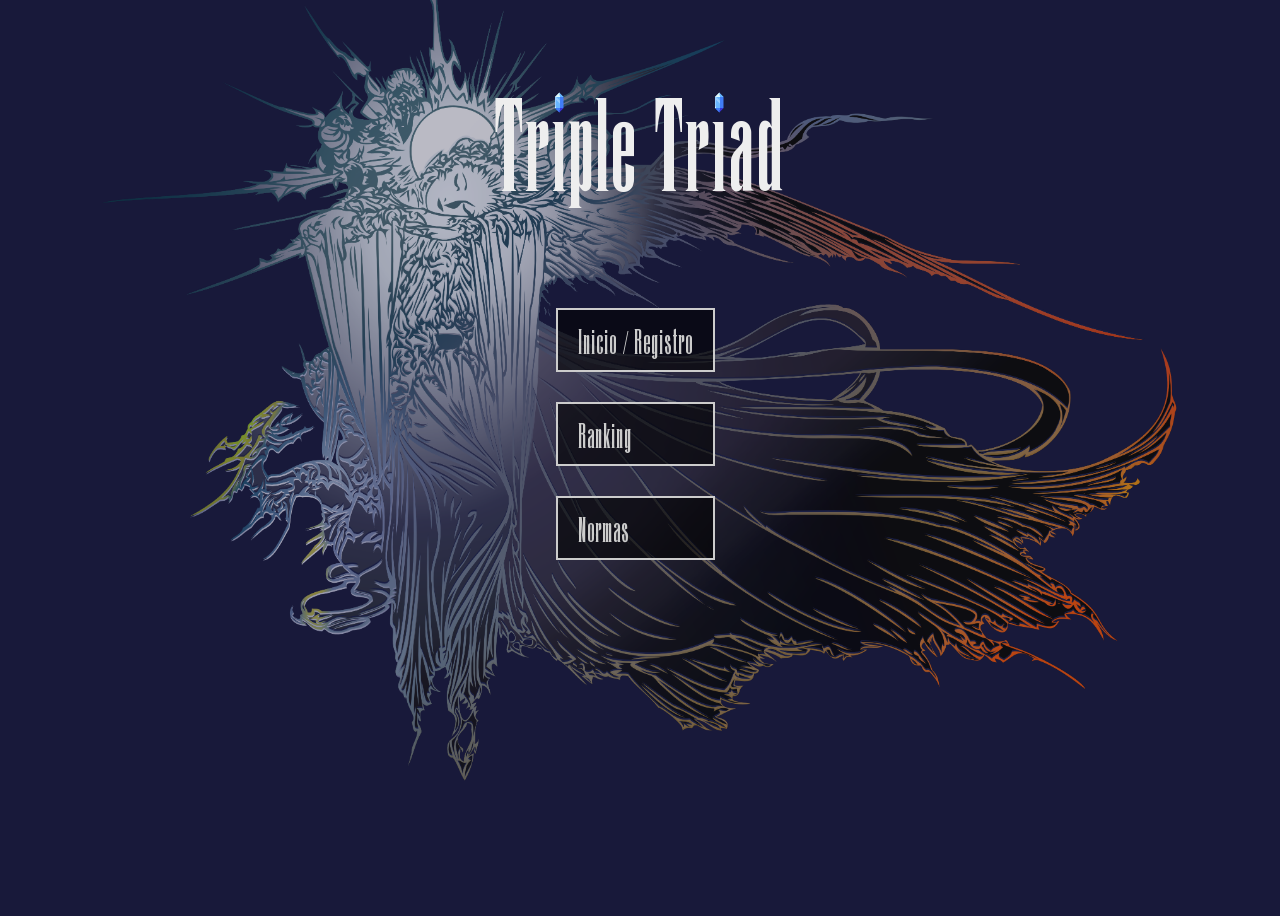
<file: html/index.html>
<!DOCTYPE html>
	<html lang="es">
	<head>
		<meta charset="UTF-8">
		<meta name="viewport" content="width=device-width, initial-scale=1.0">
		<title>Triple Triad</title>
		<link rel="icon" type="image/gif" href="../img/crystal-spinning.gif">
		<link rel="stylesheet" href="../css/index.css">
    <script type="module" src="../js/logicaIndex.js" defer></script>
	</head>
	
	<body>
    <img src="../img/dAeC3t.png" alt="angel" class="angel">
    
    <!-- Envolvemos el título y los botones aquí -->
    <div class="menu-principal">
        <header>
          <span>T</span><span>r</span><span class="i-animada">ı</span><span>p</span><span>l</span><span>e</span>
          <span>T</span><span>r</span><span class="i-animada">ı</span><span>a</span><span>d</span>
        </header>

      <div class="containerBotones">
        <button id="abrirLogin" >Inicio / Registro</button>
        <button id="abrirRanking" >Ranking</button>
        <button id="abrirNormas" >Normas</button>
      </div>

    </div>

    <!-- VENTANA MODAL FLOTANTE DEFINITIVA -->
    <div id="modalAuth" class="modal-ff-flotante" style="display: none;">
        <div class="contenido-modal-retro cuadro-ff7">
            
            <!-- Cabecera de la Ventana sin mezclar clases antiguas -->
            <div class="cabecera-modal-auth">
                <h2 id="tituloAuth">Acceso al Sistema</h2>
                <button id="cerrarModalAuth" class="btn-cerrar-retro">X</button>
            </div>

            <!-- FASE 1: Menú Inicial (Botones Selección) -->
            <div id="authMenuInicial" class="filas-auth" style="display: flex;">
                <p class="texto-indicador">¿Qué deseas hacer, aventurero?</p>
                <div class="contenedor-opciones-lado">
                    <button id="btnElegirLogin" class="boton-retro">Iniciar Sesión</button>
                    <button id="btnElegirRegistro" class="boton-retro">Registrarse</button>
                </div>
            </div>

            <!-- FASE 2: Formulario Aislado Dinámico -->
            <form id="formAuth" class="filas-auth" style="display: none;">
                <div class="cuerpo-formulario-rpg">
                    
                    <!-- Columna Izquierda: Avatar (Exclusivo de Registro) -->
                    <div id="seccionAvatarAuth" class="seccion-avatar-auth" style="display: none;">
                        <div class="marco-avatar-auth" id="selectorAvatarAuth" title="Haz clic para cambiar tu avatar">
                            <img id="imagenAvatarAuth" src="../img/cartas_triple_triad/card_1.png" alt="Avatar">
                            <div class="indicador-cambio-auth">CAMBIAR</div>
                        </div>
                    </div>

                    <!-- Columna Derecha: Inputs Reales -->
                    <div class="seccion-inputs-auth">
                        <div class="campo-formulario-auth">
                            <label for="authUsuario">Usuario:</label>
                            <input type="text" id="authUsuario" name="usuario" autocomplete="off">
                        </div>

                        <div class="campo-formulario-auth">
                            <label for="authPassword">Contraseña:</label>
                            <input type="password" id="authPassword" name="password">
                        </div>

                        <div class="campo-formulario-auth" id="campoConfirmarPassAuth" style="display: none;">
                            <label for="authConfirmarPassword">Confirmar:</label>
                            <input type="password" id="authConfirmarPassword" name="confirmarPassword">
                        </div>
                    </div>

                </div>

                <!-- Barra de Control Inferior (Fuera del bloque de inputs) -->
                <div class="barra-botones-auth">
                    <button type="button" id="btnVolverMenuAuth" class="boton-retro btn-retro-secundario">Atrás</button>
                    <button type="submit" id="btnAceptarAuth" class="boton-retro">Aceptar</button>
                </div>
            </form>

            <!-- SUB-MODAL INTERNA: Panel Catálogo de Cartas -->
            <div id="galeriaAvataresAuth" class="filas-auth" style="display: none;">
                <p class="texto-mini-indicador">Selecciona tu Carta de Avatar:</p>
                <div id="rejillaAvataresAuth" class="grid-galeria-auth"></div>
            </div>

        </div>
    </div>

  </body>
</html>
</file>
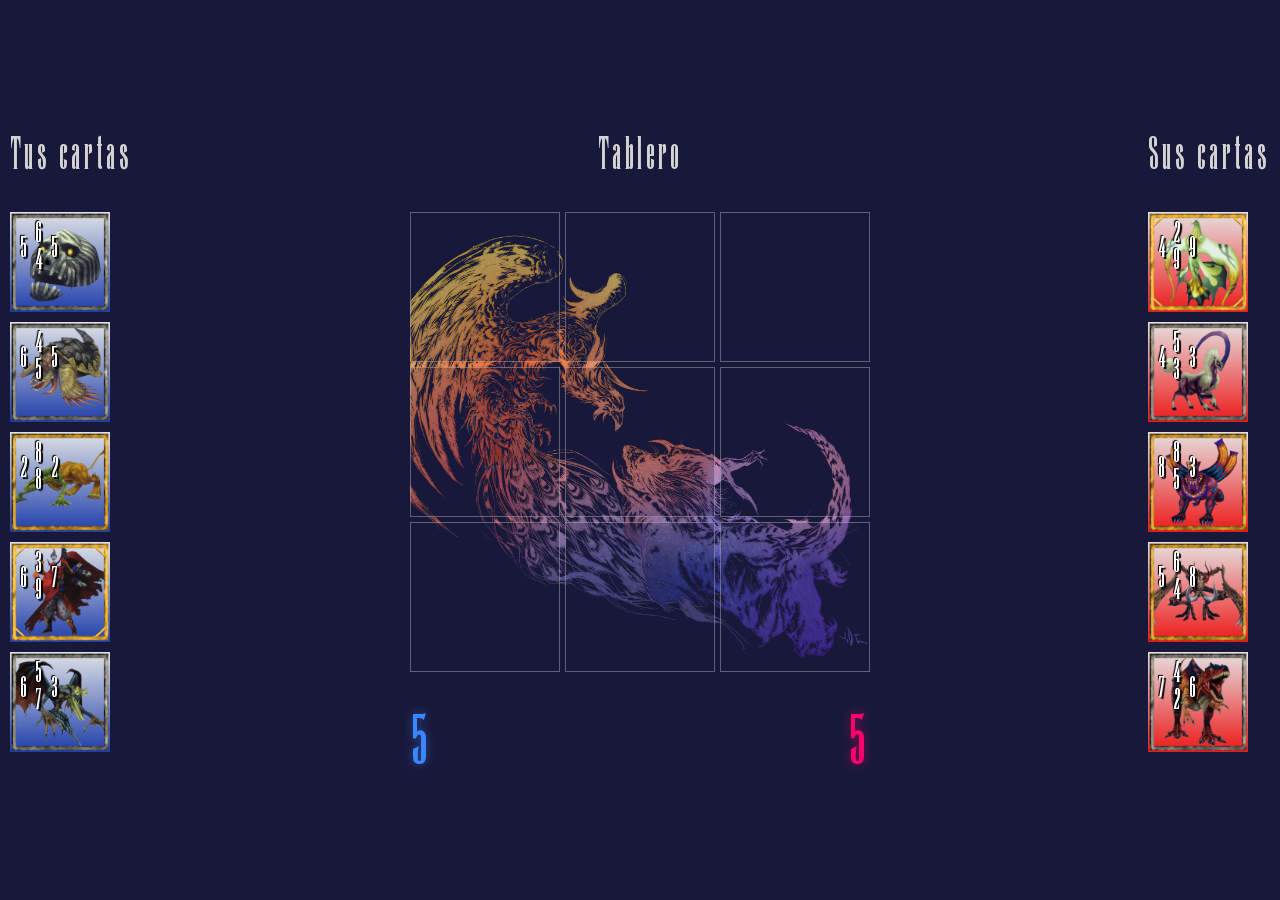
<file: html/minijuego.html>
<!DOCTYPE html>
	<html lang="es">
	<head>
		<meta charset="UTF-8">
		<meta name="viewport" content="width=device-width, initial-scale=1.0">
		<title>Triple Triad</title>
        <link rel="icon" type="image/gif" href="../img/crystal-spinning.gif">
		<link rel="stylesheet" href="../css/minijuego.css">
        <script type="module" src="../js/logicaMinijuego.js" defer></script>
	</head>
	
	<body>
        <!-- NUEVO: Esta es la capa que se encargará de todo el efecto intro -->
        <div class="intro-overlay"></div>

        <div class="containerPrincipal">
            <div>
                <h2>Tus cartas</h2>
                <div class="tusCartas">
                    <div class="tucarta1"></div>
                    <div class="tucarta2"></div>
                    <div class="tucarta3"></div>
                    <div class="tucarta4"></div>
                    <div class="tucarta5"></div>
                </div>
            </div>
            
            <div>
                <h2>Sus cartas</h2>
                <div class="susCartas">
                    <div class="sucarta1"></div>
                    <div class="sucarta2"></div>
                    <div class="sucarta3"></div>
                    <div class="sucarta4"></div>
                    <div class="sucarta5"></div>
                </div>
            </div>

            <div>
                <h2>Tablero</h2>
                <div class="tableroGrid">
                    <div class="hueco-1-1"></div>
                    <div class="hueco-1-2"></div>
                    <div class="hueco-1-3"></div>
                    <div class="hueco-2-1"></div>
                    <div class="hueco-2-2"></div>
                    <div class="hueco-2-3"></div>
                    <div class="hueco-3-1"></div>
                    <div class="hueco-3-2"></div>
                    <div class="hueco-3-3"></div>
                </div> 

                <div class="puntuacion">
                    <div class="tuPuntuacion">0</div>

                    <div class="suPuntuacion">0</div>
                </div>

                <header>
                    <span>F</span><span class="i-animada">ı</span><span>g</span><span>h</span><span>t</span><span>!</span>
                </header>
            </div>

        </div>
	</body>
</html>
</file>
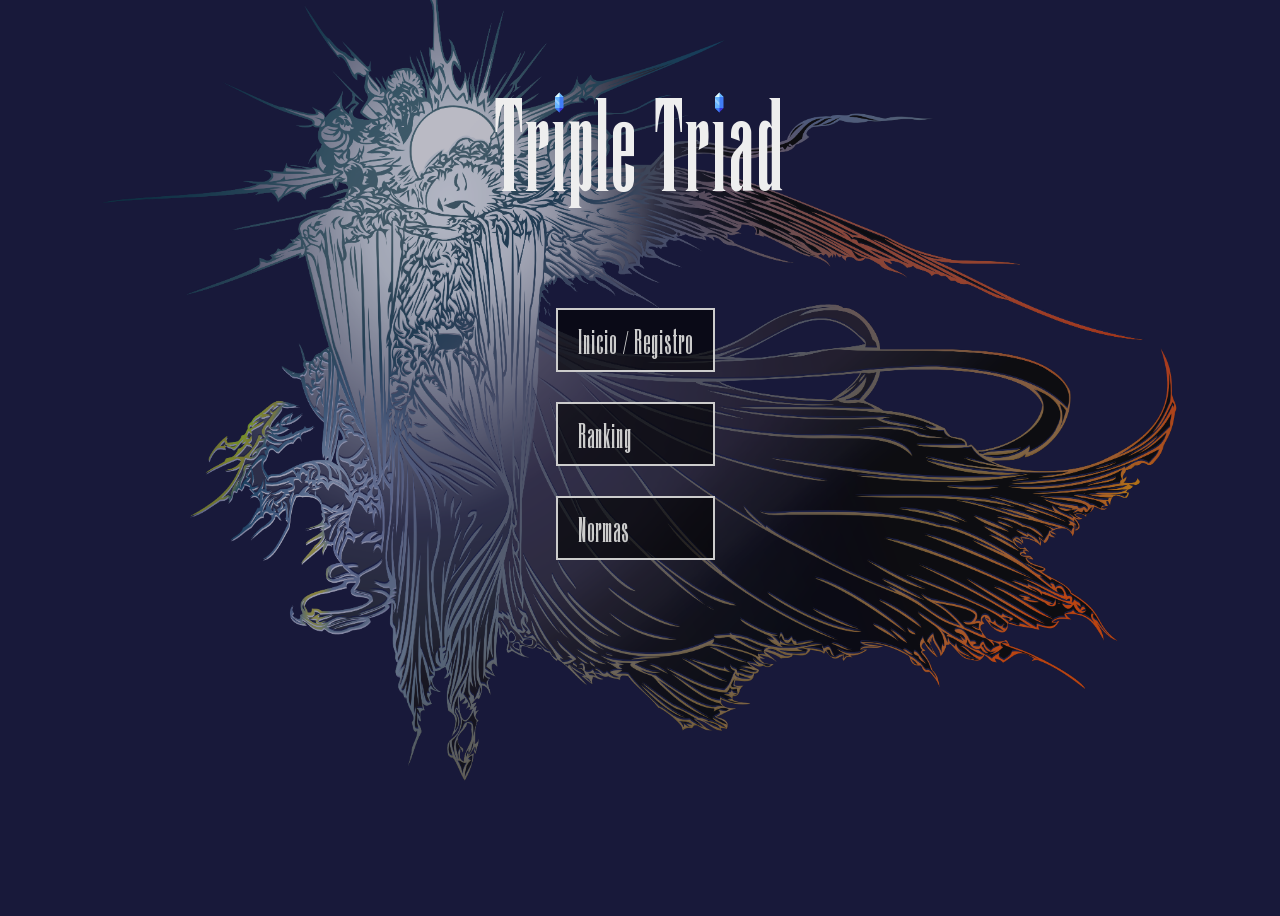
<file: html/perfil.html>
<!DOCTYPE html>
<html lang="es">
<head>
    <meta charset="UTF-8">
    <meta name="viewport" content="width=device-width, initial-scale=1.0">
    <title>Perfil Triple Triad</title>
    <link rel="icon" type="image/gif" href="../img/crystal-spinning.gif">
    <link rel="stylesheet" href="../css/perfil.css">
    <script type="module" src="../js/perfil.js" defer></script>
</head>

<body>
    <div class="contenedor-perfil">
        <!-- El título clásico con tu cromo giratorio -->
        <header>Perf<span class="i-animada">ı</span>l</header>
        
        <form id="formularioPerfil">
            <fieldset class="cuadro-ff7 filas">
                <!-- Se actualizará dinámicamente con el nombre del usuario -->
                <legend id="legendUsername">Cargando...</legend>

                <div class="cuerpo-formulario-rpg">
                    
                    <!-- Sección Izquierda: Marco del Avatar de Carta -->
                    <div class="seccion-avatar-interna">
                        <div class="marco-avatar" id="selectorAvatar" title="Haz clic para abrir la galería">
                            <img id="imagenAvatar" src="../img/cartas_triple_triad/card_1.png" alt="Avatar del jugador">
                            <div class="indicador-cambio">CAMBIAR</div>
                        </div>
                    </div>

                    <!-- Sección Derecha: Campos de entrada controlados -->
                    <div class="seccion-inputs-interna">
                        <div class="campo-formulario">
                            <label for="perfilNombre">Nombre: </label>
                            <input type="text" id="perfilNombre" name="nombre" autocomplete="off" required>
                        </div>

                        <div class="campo-formulario">
                            <label for="oldpassw">Pass Antigua: </label>
                            <input type="password" id="oldpassw" name="oldpassw" required>
                        </div>

                        <div class="campo-formulario">
                            <label for="newpassw">Pass Nueva: </label>
                            <input type="password" id="newpassw" name="newpassw">
                        </div>

                        <div class="campo-formulario">
                            <label for="confnewpassw">Confirmar: </label>
                            <input type="password" id="confnewpassw" name="confnewpassw">
                        </div>
                    </div>

                </div>

                <!-- Bloque de Botones Inferiores Unificados (Alineados horizontalmente a la derecha) -->
                <div class="contenedor-botones-formulario">
                    <button type="button" id="btnVolverIndex" class="boton btn-secundario">Volver</button>
                    <button type="button" id="btnLogoff" class="boton btn-secundario" style="border-color: #ff006e !important; color: #ff006e !important;">Cerrar Sesión</button>
                    <button type="button" id="btnBorrarUsuario" class="boton btn-secundario" style="border-color: #ff0000 !important; color: #ff4d4d !important;">Borrar Cuenta</button>
                    <button type="submit" class="boton">Actualizar</button>
                </div>

            </fieldset>
        </form>
    </div>

    <!-- Ventana Modal de Catálogo (Permanecerá intacta) -->
    <div id="modalAvatar" class="modal-ff7">
        <div class="contenido-modal-ff7 cuadro-ff7">
            <div class="cabecera-modal">
                <h2>Selecciona tu Avatar</h2>
                <button id="cerrarModal" class="btn-cerrar-retro">X</button>
            </div>
            <div id="rejillaAvatares" class="grid-galeria-modal"></div>
        </div>
    </div>
</body>
</html>
</file>
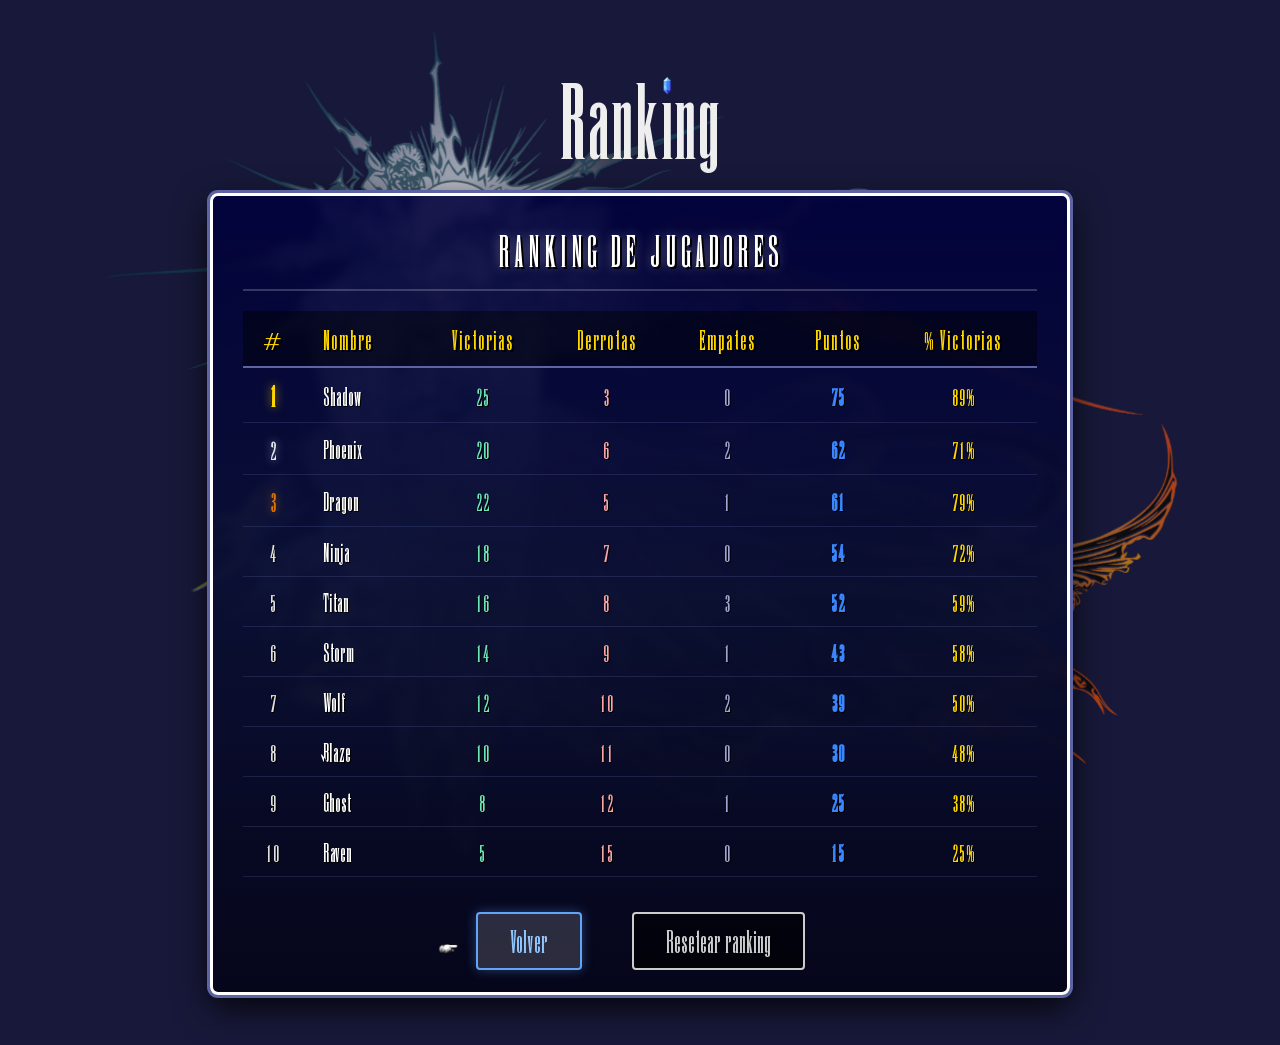
<file: html/ranking.html>
<!DOCTYPE html>
<html lang="es">
<head>
    <meta charset="UTF-8">
    <meta name="viewport" content="width=device-width, initial-scale=1.0">
    <title>Triple Triad - Ranking</title>
    <link rel="icon" type="image/gif" href="../img/crystal-spinning.gif">
    <link rel="stylesheet" href="../css/ranking.css">
    <script src="../js/ranking.js"></script>
</head>

<body>
    <img src="../img/dAeC3t.png" alt="angel" class="angel">

    <div class="menu-principal ranking-layout">
        <header>
            <span>R</span><span>a</span><span>n</span><span>k</span><span class="i-animada">ı</span><span>n</span><span>g</span>
        </header>

        <div class="contenedorRanking">
            <h2 class="titulo-ranking">RANKING DE JUGADORES</h2>
            <div class="tabla-scroll">
                <table>
                    <thead>
                        <tr>
                            <th class="col-pos">#</th>
                            <th class="col-nombre">Nombre</th>
                            <th class="col-vic">Victorias</th>
                            <th class="col-der">Derrotas</th>
                            <th class="col-emp">Empates</th> <!-- NUEVA COLUMNA DE EMPATES -->
                            <th class="col-pts">Puntos</th>
                            <th class="col-porc">% Victorias</th>
                        </tr>
                    </thead>
                    <tbody id="tBody"></tbody>
                </table>
            </div>

            <div class="contenedorBotonesRanking">
                <button id="botonVolver" type="button" onclick="window.location.href='index.html'">Volver</button>
                <button id="botonResetear" type="button">Resetear</button>
            </div>
        </div>
    </div>
    
</body>
</html>
</file>
<file: css/index.css>
﻿@font-face {
    font-family: FFVIII;
    src: url(../fonts/OPTIEngeEtienne.woff2);
}


* {
   font-family: FFVIII;
   color:#eeeeee;
}

body{
    background-color: #18193A;
    display: flex;
    justify-content: center;

    min-height: 100vh;   /* Opcional: asegura que el body ocupe toda la pantalla */
    position: relative;  /* Sirve como referencia para la imagen absoluta */
}

.menu-principal {
    position: relative; /* Actúa como base para posicionar los botones */
    z-index: 2;         /* Mantiene todo el menú por encima del ángel */
    display: inline-block; /* Se ajusta exactamente al ancho del texto */
    margin-top: 50px;   /* Ajusta la distancia del título con el borde superior de la pantalla */
}

header {
    font-size: 110px;
    position: relative;
}

/* Estilo base para cada letra del título */
header span {
    display: inline-block;
    opacity: 0; /* Empiezan invisibles */
    transform: scale(0.7); /* Un sutil efecto de escala al aparecer */
    
    /* 
       Animación rápida de 0.15 segundos.
       'forwards' asegura que se queden visibles al terminar.
    */
    animation: aparecerLetra 0.15s ease-out forwards; 
}

/* 
   Retrasos secuenciales (el ángel termina a los 3s).
   Cada letra aparece con 0.05s (50ms) de diferencia con la anterior.
*/
header span:nth-child(1)  { animation-delay: 3.00s; } /* T */
header span:nth-child(2)  { animation-delay: 3.05s; } /* r */
header span:nth-child(3)  { animation-delay: 3.10s; } /* ı (con cristal) */
header span:nth-child(4)  { animation-delay: 3.15s; } /* p */
header span:nth-child(5)  { animation-delay: 3.20s; } /* l */
header span:nth-child(6)  { animation-delay: 3.25s; } /* e */
header span:nth-child(7)  { animation-delay: 3.30s; } /* Espacio */
header span:nth-child(8)  { animation-delay: 3.35s; } /* T */
header span:nth-child(9)  { animation-delay: 3.40s; } /* r */
header span:nth-child(10) { animation-delay: 3.45s; } /* ı */
header span:nth-child(11) { animation-delay: 3.50s; } /* a */
header span:nth-child(12) { animation-delay: 3.55s; } /* d */

/* Animación para revelar la letra */
@keyframes aparecerLetra {
    to {
        opacity: 1;
        transform: scale(1);
    }
}

.containerBotones {
    position: absolute;
    
    /* Empuja los botones hacia abajo (pasando el título) y hacia la derecha */
    top: 250px;       /* Ajusta este valor para subirlos o bajarlos */
    right: 70px;     /* Ajusta este valor para moverlos más a la derecha o izquierda */
    
    display: flex;
    flex-direction: column; /* Coloca los botones uno debajo del otro estilo FF */
    gap: 30px;              /* Separación entre los botones */
}

/* Estilo para que los botones parezcan de Final Fantasy */
.containerBotones button {
    background: rgba(0, 0, 0, 0.6); 
    border: 2px solid #cccccc;
    color: #cccccc;
    font-family: FFVIII;
    font-size: 30px;
    padding: 8px 20px; /* Restaurado a un padding normal y simétrico */
    cursor: pointer;
    text-align: left;
    transition: all 0.2s ease;
    outline: none; 

    position: relative; /* Sigue siendo necesario para que la mano se guíe por este botón */
    opacity: 0; 
    animation: aparecerBoton 0.7s ease-out forwards;
}

/* Cuando el botón tiene el foco, la mano aparece FUERA a la izquierda */
.containerBotones button:focus::before {
    content: "";
    position: absolute;
    
    /* Al usar un valor negativo, sacamos la mano por completo del borde izquierdo del botón */
    left: -45px; /* Ajusta este valor si quieres alejarla más o acercarla al borde */
    top: 50%;
    
    /* Configura el tamaño de tu imagen de la mano */
    width: 35px;        
    height: 20px;
    
    /* Ruta corregida con el nombre exacto de tu archivo */
    background-image: url('../img/cursor.png'); 
    background-size: contain;
    background-repeat: no-repeat;
    
    /* Centrado vertical y animación de flotación */
    animation: flotarMano 0.6s infinite alternate ease-in-out;
}

/* Cambiamos el comportamiento de hover para que también aplique el focus (retrocompatibilidad con ratón) */
.containerBotones button:hover {
    background: rgba(255, 255, 255, 0.1); /* Efecto sutil al pasar el ratón */
}

/* Nueva animación: Efecto de flotación horizontal (izquierda-derecha) clásico de FF */
@keyframes flotarMano {
    0% {
        transform: translate(0, -50%); /* Posición inicial centrada verticalmente */
    }
    100% {
        transform: translate(-6px, -50%); /* Se desplaza un poco a la izquierda simulando el apuntado */
    }
}

/* ==========================================================================
   RETRASOS SECUENCIALES DE BOTONES DEL MENÚ (ARREGLO LOGUEADO)
   ========================================================================== */

/* Si NO estás logueado (Hay 3 botones en total): */
.containerBotones button:nth-child(1) {
    animation-delay: 3s;   /* Aparece Inicio / Registro o Jugar */
}

.containerBotones button:nth-child(2) {
    animation-delay: 3.4s; /* Aparece Ranking o Perfil */
}

.containerBotones button:nth-child(3) {
    animation-delay: 3.8s; /* Aparece Normas (no logueado) o Ranking (logueado) */
}

/* NUEVO: Si SÍ estás logueado (Se inyectan botones y ahora hay 4 o 5 en total): */
.containerBotones button:nth-child(4) {
    animation-delay: 4.2s; /* Aparece Ranking o Normas según la combinación */
}

.containerBotones button:nth-child(5) {
    animation-delay: 4.6s; /* Garantiza que Normas sea el último en caer con suavidad */
}


/* Definición de la animación para materializar los botones */
@keyframes aparecerBoton {
    0% {
        opacity: 0;
        transform: translateY(10px); /* Un sutil efecto de subida al materializarse */
    }
    100% {
        opacity: 1;
        transform: translateY(0); /* Vuelve a su posición original */
    }
}


.angel{
    height: 92%;
    width: 92%;

    position: absolute;  
    top: 40%;
    left: 50%;
    object-fit: contain; 
    z-index: 1;          
    pointer-events: none;

    /* 
       Añadimos la animación:
       - 'aparecerDesdeIzquierda': nombre del @keyframes.
       - '1.5s': duración de la animación (ajústala a tu gusto).
       - 'ease-out': hace que empiece rápido y frene suavemente al llegar.
       - 'forwards': congela la animación en su estado final para que no desaparezca.
    */
    animation: aparecerDesdeIzquierda 3s ease-out forwards; 
}

/* Definición de la animación de Final Fantasy */
@keyframes aparecerDesdeIzquierda {
    0% {
        /* Estado inicial: 100px más a la izquierda, completamente invisible y un pelín más pequeño */
        transform: translate(-100%, -50%); 
        opacity: 0;
    }
    100% {
        /* Estado final: Tu posición original exacta y la opacidad que querías */
        transform: translate(-50%, -50%); 
        opacity: 0.7;
    }
}

/* Contenedor de la letra: debe ser relative para que el GIF se alinee con ella */
.i-animada {
    position: relative;
    display: inline-block;
}

/* El GIF animado que hará de punto */
.i-animada::after {
    content: "";
    position: absolute;
    
    /* Configura el tamaño del punto animado */
    width: 50px;  
    height: 50px;
    
    /* Carga aquí la ruta del GIF */
    background-image: url('../img/crystal-spinning.gif');
    background-size: contain;
    background-repeat: no-repeat;
    
    /* Posicionamiento: lo subimos por encima de la letra */
    top: 20px;  /* Ajustar este valor según el tamaño de la fuente */
    left: 49%;
    transform: translateX(-50%);
}

/* ==========================================================================
   VENTANA FLOTANTE DE AUTENTICACIÓN (ESTILO CARTEL DE MINIJUEGO)
   ========================================================================== */

/* Capa oscura de fondo que bloquea el juego de atrás, idéntica a tus modales */
.modal-ff-flotante {
    position: fixed;
    top: 0;
    left: 0;
    width: 100vw;
    height: 100vh;
    background-color: rgba(0, 0, 0, 0.8);
    z-index: 9999; /* Por encima de absolutamente todo */
    display: flex;
    justify-content: center;
    align-items: center;
    padding: 20px;
}

/* Caja contenedora: Aplica tu degradado de perfil y la animación elástica del cartel */
.contenido-modal-retro {
    position: fixed;
    top: 50%;
    left: 50%;
    /* Empieza pequeña y transparente para el efecto de impacto */
    transform: translate(-50%, -50%) scale(0.5);
    opacity: 0;
    
    width: 100%;
    max-width: 650px;
    max-height: 90vh;
    overflow-y: auto;
    
    background: linear-gradient(180deg, #000066 0%, #000033 40%, #000011 100%);
    border: 3px solid #ffffff;
    box-shadow: 0 0 0 3px #666666, 0 20px 40px rgba(0, 0, 0, 0.9);
    border-radius: 8px;
    padding: 30px;
    
    /* Reutiliza tu animación elástica del cartel final */
    animation: aparecerCartel 0.6s cubic-bezier(0.175, 0.885, 0.32, 1.275) forwards;
}

/* Cabecera interna del recuadro */
.cabecera-modal-auth {
    display: flex;
    justify-content: space-between;
    align-items: center;
    border-bottom: 2px solid #5d64a4;
    padding-bottom: 12px;
    margin-bottom: 15px;
}

.cabecera-modal-auth h2 {
    font-size: 32px;
    margin: 0;
    text-shadow: 2px 2px 0px #000000;
    color: #ffffff;
    letter-spacing: 2px;
}

/* La 'X' de cierre al estilo retro */
.btn-cerrar-retro {
    background: transparent;
    border: none;
    color: #ff006e;
    font-size: 32px;
    cursor: pointer;
    font-family: FFVIII, sans-serif;
    transition: color 0.2s;
}

.btn-cerrar-retro:hover {
    color: #ffffff;
}

/* Estructura de filas del formulario */
.filas-auth {
    display: flex;
    flex-direction: column;
    gap: 20px;
}

.texto-indicador {
    font-size: 26px;
    text-align: center;
    text-shadow: 2px 2px 0px #000000;
    color: #ffffff;
    margin: 10px 0;
}

/* Distribución de botones iniciales lado a lado */
.contenedor-opciones-lado {
    display: flex;
    justify-content: center;
    gap: 30px;
    margin-bottom: 15px;
}

/* Cuerpo RPG: Avatar a la izquierda, Inputs a la derecha */
.cuerpo-formulario-rpg {
    display: flex;
    flex-direction: row;
    align-items: center;
    gap: 25px;
    width: 100%;
}

.seccion-avatar-interna {
    flex: 0 0 140px;
    display: flex;
    justify-content: center;
}

.seccion-inputs-interna {
    flex: 1;
    display: flex;
    flex-direction: column;
    gap: 15px;
}

/* Alineación en rejilla perfecta para Labels e Inputs */
.campo-formulario {
    display: grid;
    grid-template-columns: 1.2fr 2fr;
    align-items: center;
    gap: 15px;
}

.campo-formulario label {
    font-size: 24px;
    text-align: right;
    text-shadow: 2px 2px 0px #000000;
    color: #ffffff;
}

/* Desplegable interno del catálogo de cartas */
.texto-mini-indicador {
    font-size: 22px;
    text-shadow: 2px 2px 0px #000000;
    margin: 15px 0 5px 0;
    border-top: 1px solid #5d64a4;
    padding-top: 15px;
    color: #ffffff;
}

.grid-galeria-modal-auth {
    display: grid;
    grid-template-columns: repeat(auto-fill, minmax(75px, 1fr));
    gap: 10px;
    max-height: 180px;
    overflow-y: auto;
    padding: 10px;
    background: rgba(0, 0, 0, 0.5);
    border-radius: 4px;
    border: 1px solid rgba(254, 254, 254, 0.1);
}

/* ==========================================================================
   ANIMACIÓN ELÁSTICA Y ESTILOS COMPLEMENTARIOS DE LA MODAL (ARREGLO)
   ========================================================================== */

/* La animación que le faltaba a tu .contenido-modal-retro para aparecer */
@keyframes aparecerCartel {
    to {
        opacity: 1;
        transform: translate(-50%, -50%) scale(1);
    }
}

/* ==========================================================================
   ESTILOS CONTROLADOS Y AISLADOS PARA LA INTERFAZ DE AUTENTICACIÓN
   ========================================================================== */

/* Fondo oscurecido flotante general */
.modal-ff-flotante {
    position: fixed;
    top: 0;
    left: 0;
    width: 100vw;
    height: 100vh;
    background-color: rgba(0, 0, 0, 0.8);
    z-index: 9999;
    display: flex;
    justify-content: center;
    align-items: center;
    padding: 20px;
}

/* Contenedor principal: Hereda tu diseño base del juego */
.contenido-modal-retro {
    position: fixed;
    top: 50%;
    left: 50%;
    transform: translate(-50%, -50%);
    width: 100%;
    max-width: 680px;
    max-height: 90vh;
    overflow-y: auto;
    background: linear-gradient(180deg, #000066 0%, #000033 40%, #000011 100%);
    border: 3px solid #ffffff;
    box-shadow: 0 0 0 3px #666666, 0 20px 40px rgba(0, 0, 0, 0.9);
    border-radius: 8px;
    padding: 30px;
    animation: aparecerCartel 0.6s cubic-bezier(0.175, 0.885, 0.32, 1.275) forwards;
}

/* Cabecera limpia y estilizada sin bordes divisorios */
.cabecera-modal-auth {
    display: flex;
    justify-content: space-between;
    align-items: center;
    margin-bottom: 25px;
}

.cabecera-modal-auth h2 {
    font-size: 36px !important;
    font-weight: 400 !important;
    text-shadow: 2px 2px 0px #000000;
    color: #ffffff;
    margin: 0;
}

/* Botón X de Cierre */
.cabecera-modal-auth .btn-cerrar-retro {
    background: transparent !important;
    border: none !important;
    color: #ff006e !important;
    font-size: 32px !important;
    cursor: pointer;
    font-family: FFVIII, sans-serif;
}
.cabecera-modal-auth .btn-cerrar-retro:hover { color: #ffffff !important; }

/* Distribución del contenido central (Alineación perfecta) */
.cuerpo-formulario-rpg {
    display: flex;
    flex-direction: row;
    align-items: center;
    justify-content: center;
    gap: 35px;
    width: 100%;
    margin-bottom: 20px;
}

/* Columna del Bloque de Inputs */
.seccion-inputs-auth {
    display: flex;
    flex-direction: column;
    gap: 15px;
}

/* Cada fila del formulario: Junta la etiqueta y su caja */
.campo-formulario-auth {
    display: flex;
    flex-direction: row;
    align-items: center;
    gap: 15px;
}

.campo-formulario-auth label {
    font-size: 26px;
    letter-spacing: 1.5px;
    text-shadow: 2px 2px 0px #000000;
    color: #ffffff;
    text-align: right;
    width: 140px; /* Ancho fijo para alinear perfectamente los inputs */
}

/* CAJAS DE TEXTO REALES (Evitamos selectores genéricos dañinos) */
.seccion-inputs-auth input[type="text"],
.seccion-inputs-auth input[type="password"] {
    background-color: rgba(0, 0, 0, 0.6) !important;
    border: 2px solid #5d64a4 !important;
    border-radius: 4px !important;
    color: #ffffff !important;
    font-family: FFVIII, sans-serif !important;
    font-size: 22px !important;
    padding: 8px 12px !important;
    outline: none !important;
    width: 320px !important; /* Longitud estética y contenida */
    height: auto !important;
}
.seccion-inputs-auth input:focus {
    border-color: #3a86ff !important;
    box-shadow: 0 0 8px rgba(58, 134, 255, 0.5) !important;
}

/* --- BOTONES DE ACCIÓN RETRO (PROPIEDADES COPIADAS DE INDEX) --- */
.boton-retro {
    background: rgba(0, 0, 0, 0.6) !important; 
    border: 2px solid #cccccc !important;
    color: #cccccc !important;
    font-family: FFVIII, sans-serif !important;
    font-size: 25px !important;
    padding: 10px 25px !important;
    cursor: pointer !important;
    border-radius: 5px !important;
    transition: all 0.2s ease !important;
}
.boton-retro:hover {
    background: rgba(255, 255, 255, 0.15) !important;
    border-color: #ffffff !important;
    color: #ffffff !important;
    transform: scale(1.03);
}
.btn-retro-secundario {
    border-color: #5d64a4 !important;
    color: #a0a5d0 !important;
    background: rgba(0, 0, 0, 0.4) !important;
}

/* Barra inferior que contiene los botones Atrás y Aceptar */
.barra-botones-auth {
    display: flex;
    justify-content: flex-end;
    gap: 15px;
    margin-top: 15px;
    width: 100%;
}

/* --- COLUMNA DE AVATAR (GRANDE Y BIEN POSICIONADO) --- */
.seccion-avatar-auth {
    flex: 0 0 160px;
}
.marco-avatar-auth {
    position: relative;
    width: 160px;
    height: 160px;
    background: linear-gradient(135deg, rgba(0, 0, 0, 0.5) 0%, rgba(24, 25, 58, 0.4) 100%);
    border: 2px solid #5d64a4;
    border-radius: 6px;
    cursor: pointer;
    overflow: hidden;
    box-shadow: inset 0 0 10px rgba(0, 0, 0, 0.8);
}
.marco-avatar-auth img { width: 100%; height: 100%; object-fit: fill; }
.indicador-cambio-auth {
    position: absolute; bottom: 0; left: 0; width: 100%;
    background: rgba(0, 0, 0, 0.75); font-size: 11px; text-align: center;
    color: #ffd700; padding: 2px 0; opacity: 0; transition: opacity 0.2s;
}
.marco-avatar-auth:hover .indicador-cambio-auth { opacity: 1; }

/* Panel desplegable de catálogo */
.grid-galeria-auth {
    display: grid; grid-template-columns: repeat(auto-fill, minmax(75px, 1fr));
    gap: 10px; max-height: 150px; overflow-y: auto; padding: 10px;
    background: rgba(0, 0, 0, 0.5); border-radius: 4px; border: 1px solid rgba(254, 254, 254, 0.1);
}
.carta-miniatura-auth {
    width: 100%; aspect-ratio: 1; object-fit: cover;
    border: 2px solid #5d64a4; border-radius: 4px; cursor: pointer;
}
.carta-miniatura-auth:hover { border-color: #ffd700; transform: scale(1.05); }
</file>
<file: css/minijuego.css>
@font-face {
    font-family: FFVIII;
    src: url(../fonts/OPTIEngeEtienne.woff2);
}

* {
   font-family: FFVIII;
   color:#d3d3d3;
}

body {
    background-color: #18193A;
    display: flex;
    justify-content: center;
    flex-direction: column;
    min-height: 100vh;   
    margin: 0;
    padding: 10px;
    box-sizing: border-box;
    align-items: center;
    overflow-x: hidden;
}

/* NUEVA CAPA INTRO: Actúa como el fondo oscuro y contenedor de la animación */
.intro-overlay {
    position: fixed;
    top: 0;
    left: 0;
    width: 100vw;
    height: 100vh;
    background-color: rgba(0, 0, 0, 0.7); /* Oscurece el juego de atrás */
    z-index: 999; /* Por encima de todo */
    pointer-events: none; /* No bloquea clics una vez oculta */
    
    /* Hace desaparecer la capa por completo al final del tiempo */
    animation: destruirCapa 3.5s forwards;
}

header {
    font-size: 150px; /* <--- Empezamos con el tamaño grande de la intro */
    text-decoration: underline;
    text-align: center;
    z-index: 1000; 
    
    position: fixed; /* Cambiado a fixed para que se centre respecto a la pantalla completa */
    top: 50%;        /* Centrado vertical perfecto */
    left: 50%;       /* Centrado horizontal perfecto */
    transform: translate(-50%, -50%); /* Ajuste del eje central */
    width: max-content; /* Evita saltos de línea indeseados */
    
    /* Ejecutamos la animación de la intro general */
    animation: introFight 3.5s cubic-bezier(0.25, 1, 0.5, 1) forwards;
}

header span {
    display: inline-block;
    opacity: 0; /* Empiezan invisibles */
    transform: scale(0.5); /* Nacen más pequeñas para dar un golpe de zoom */
    animation: aparecerLetraFight 0.15s ease-out forwards; 
}

/* 
   Retrasos secuenciales rápidos.
   Aparecen en ráfaga (separadas por 50ms) al arrancar el juego.
*/
header span:nth-child(1) { animation-delay: 0.2s; } /* F */
header span:nth-child(2) { animation-delay: 0.25s; } /* Espacio */
header span:nth-child(3) { animation-delay: 0.3s; } /* ı (con cristal) */
header span:nth-child(4) { animation-delay: 0.35s; } /* g */
header span:nth-child(5) { animation-delay: 0.4s; } /* h */
header span:nth-child(6) { animation-delay: 0.45s; } /* t */
header span:nth-child(7) { animation-delay: 0.5s; } /* ! */

/* CONTENEDOR PRINCIPAL: Ahora está limpio y sin z-index problemáticos */
.containerPrincipal {
    display: grid;
    grid-template-columns: 1fr 2fr 1fr; 
    grid-template-rows: auto auto;     
    gap: 30px;                         
    width: 100%;
    max-width: 1600px;                 
    font-size: 26px;
    letter-spacing: 3px;

    /* ANIMACIÓN AÑADIDA: Sube el juego cuando el header se va */
    animation: ajustarTablero 3.5s cubic-bezier(0.25, 1, 0.5, 1) forwards;
}

/* --- ANIMACIONES --- */

@keyframes introFight {
    0% {  
        opacity: 0; 
        font-size: 150px; 
        transform: translate(-50%, -50%) scale(0.8);
    }
    28% { 
        opacity: 1; 
        font-size: 150px; 
        transform: translate(-50%, -50%) scale(1);
    }
    72% { 
        opacity: 1; 
        font-size: 150px; 
        transform: translate(-50%, -50%) scale(1);
        visibility: visible;
    }
    99% {
        opacity: 0;
        transform: translate(-50%, -50%) scale(0.5); /* Se encoge un poco antes de borrarse */
        visibility: visible;
    }
    100% { 
        font-size: 110px;
        opacity: 0;              /* Se vuelve completamente invisible */
        visibility: hidden;      /* Se borra del renderizado del navegador para que no interfiera */
        transform: translate(-50%, -50%) scale(0);
    }
}

@keyframes aparecerLetraFight {
    to {
        opacity: 1;
        transform: scale(1); /* Vuelven a su tamaño real de 110px */
    }
}

/* Animación que aclara el fondo y destruye la capa reduciendo sus dimensiones a 0 */
@keyframes destruirCapa {
    0% {
        background-color: rgba(0, 0, 0, 0.7);
        width: 100vw;
        height: 100vh;
    }
    72% {
        background-color: rgba(0, 0, 0, 0.7);
        width: 100vw;
        height: 100vh;
    }
    99% {
        background-color: rgba(0, 0, 0, 0);
        width: 100vw;
        height: 100vh;
    }
    100% {
        background-color: rgba(0, 0, 0, 0);
        width: 0;
        height: 0;
        display: none; /* Elimina su renderizado */
    }
}

@keyframes aparecerCartel {
    to {
        opacity: 1;
        transform: translate(-50%, -50%) scale(1);
    }
}

@keyframes voltearCarta3D {
    0% {
        transform: rotateY(0deg) scale(1);
    }
    50% {
        transform: rotateY(90deg) scale(1.05); /* A mitad de giro la carta está de perfil */
    }
    100% {
        transform: rotateY(0deg) scale(1); /* Vuelve al frente con el nuevo color */
    }
}

/* Keyframes: Efecto Brinco */
@keyframes brincoLetra {
    0%, 100% {
        transform: translateY(0);
    }
    30% {
        transform: translateY(-15px); /* Eleva la letra */
    }
    60% {
        transform: translateY(2px);   /* Sutil amortiguación al caer */
    }
}

/* Keyframes: Pulsos de Brillo */
@keyframes brilloPulsanteOro {
    from {
        text-shadow: 0 0 15px rgba(255, 215, 0, 0.8), 0 0 30px rgba(255, 215, 0, 0.4);
    }
    to {
        text-shadow: 0 0 25px rgba(255, 215, 0, 1), 0 0 50px rgba(255, 180, 0, 0.7);
    }
}

@keyframes brilloPulsanteRojo {
    from {
        text-shadow: 0 0 15px rgba(255, 0, 110, 0.8), 0 0 30px rgba(255, 0, 110, 0.4);
    }
    to {
        text-shadow: 0 0 30px rgba(255, 0, 110, 1), 0 0 60px rgba(255, 0, 0, 0.8);
    }
}
/* --- ANIMACIONES FIN --- */

/* Contenedor de la letra: debe ser relative para que el GIF se alinee con ella */
.i-animada {
    position: relative;
    display: inline-block;
}

/* El GIF animado que hará de punto */
.i-animada::after {
    content: "";
    position: absolute;
    width: 55px;  
    height: 55px;
    background-image: url('../img/crystal-spinning.gif');
    background-size: contain;
    background-repeat: no-repeat;
    top: 40px;  
    left: 49%;
    transform: translateX(-55%);
}

/* Secciones del Grid */
.containerPrincipal > div:nth-child(1) { grid-column: 1; justify-self: start; }
.containerPrincipal > div:nth-child(2) { grid-column: 3; justify-self: end; }
.containerPrincipal > div:nth-child(3) { grid-column: 2; grid-row: 1; justify-self: center; }

/* --- ESTILOS DE PRUEBA --- */
.tableroGrid { 
    display: grid; 
    grid-template-columns: repeat(3, 150px); 
    grid-template-rows: repeat(3, 150px); 
    gap: 5px;
    background-image: url('../img/ifrit-fenix.png');
    background-size: cover;       /* Hace que la imagen cubra todo el espacio del tablero */
    background-position: center;  /* Centra el dibujo de los Eikons en la cuadrícula */
    background-repeat: no-repeat; /* Evita que la imagen se duplique si el tablero cambia de tamaño */

}
.tableroGrid div { 
    /* Bordes de las casillas un poco más suaves */ 
    border: 1px solid rgba(204, 204, 204, 0.4);
    background-color: rgba(24, 25, 58, 0.3);    /* Fondo sutilmente oscuro en cada casilla para resaltar las cartas que pongas encima */
    box-sizing: border-box;

    position: relative;
    box-sizing: border-box;
    /* Las dimensiones de las casillas ya las maneja el grid-template del tablero (150x150px) */
    
    /* Preparamos las propiedades de fondo para cuando se coloque una carta en el tablero */
    background-size: contain;
    background-position: center;
    background-repeat: no-repeat;
}

h2{ 
    text-align: center; 
    font-weight: 400;
}

.tusCartas div, .susCartas div {
    position: relative; 
    width: 100px; 
    height: 100px; 
    box-sizing: border-box;
    margin-bottom: 10px; 

    /* PROPIEDADES CRUCIALES DE ALINEACIÓN DE FONDOS */
    background-size: contain;     
    background-position: center;  
    background-repeat: no-repeat; 
    
    /* Nueva propiedad: evita que cualquier contenido interno desplace los fondos */
    display: block; 
}

/* --- CONTENEDOR DE VALORES (CRUZ TRIPLE TRIAD) --- */
.valores-carta {
    position: absolute !important; /* Forzamos que flote de manera absoluta */
    top: 0;
    left: 0;
    width: 100%;
    height: 100%;
    pointer-events: none; 
    z-index: 5;
    margin: 0 !important;
    padding: 0 !important;
}

.valores-carta span {
    position: absolute !important; /* Cada número se posiciona de forma independiente */
    font-family: FFVIII, sans-serif !important;
    font-size: 26px !important; /* Ajusta este tamaño a tu gusto */
    color: #ffffff !important;
    text-shadow: 2px 2px 1px #000000, -1px -1px 1px #000000 !important;
    line-height: 1 !important;
    width: 20px;
    text-align: center;
}

/* Coordenadas milimétricas exactas para formar el rombo clásico */
.val-norte {
    top: 5px;
    left: 20px; /* Centrado en el eje superior */
}

.val-oeste {
    top: 20px;
    left: 5px;  /* Extremo izquierdo */
}

.val-este {
    top: 20px;
    left: 36px; /* Extremo derecho */
}

.val-sur {
    top: 32px;
    left: 20px; /* Centrado en el eje inferior */
}

/* --- CONTENEDOR DEL MARCADOR --- */
.puntuacion {
    display: flex;
    justify-content: space-between; /* Empuja un elemento a la izquierda del todo y el otro a la derecha */
    align-items: center;
    width: 100%;                  /* Ocupa todo el ancho disponible del bloque del tablero */
    max-width: 460px;             /* Ajusta este valor al ancho exacto de tu .tableroGrid (3x150px + gaps) */
    margin: 15px auto 0 auto;     /* Centra el marcador respecto al tablero y le da separación superior */
    font-size: 64px;              /* Tamaño destacado para los números de puntuación */
    /*font-weight: bold;*/
}

/* Puntuación del Jugador (Izquierda y Azul) */
.tuPuntuacion {
    color: #3a86ff;               /* Azul brillante estilo interfaz RPG */
    text-shadow: 0 0 10px rgba(58, 134, 255, 0.5); /* Sutil brillo de energía */
}

/* Puntuación del Rival (Derecha y Rojo) */
.suPuntuacion {
    color: #ff006e;               /* Rojo/Rosa intenso de combate */
    text-shadow: 0 0 10px rgba(255, 0, 110, 0.5);  /* Sutil brillo de energía */
}

/* --- CARTEL DE FIN DE PARTIDA --- */
.cartel-final {
    position: fixed;
    top: 50%;
    left: 50%;
    transform: translate(-50%, -50%) scale(0.5);
    background: linear-gradient(180deg, rgba(16, 20, 60, 0.95) 0%, rgba(5, 7, 30, 0.95) 100%);
    border: 4px solid #d3d3d3;
    box-shadow: 0 0 30px rgba(0, 0, 0, 0.8), inset 0 0 15px rgba(58, 134, 255, 0.3);
    padding: 4px 80px;
    border-radius: 10px;
    text-align: center;
    z-index: 2000;
    opacity: 0;
    pointer-events: auto;
    animation: aparecerCartel 0.6s cubic-bezier(0.175, 0.885, 0.32, 1.275) forwards;
}

.cartel-final h1 {
    font-size: 80px;
    margin: 10px 0;
    letter-spacing: 5px;
    text-shadow: 3px 3px 0px #000;
}

/* Brillo dorado pulsante para el texto de Victoria */
.resultado-victoria {
    position: relative;
    color: #ffd700;
    text-shadow: 0 0 15px rgba(255, 215, 0, 0.8), 0 0 30px rgba(255, 215, 0, 0.4) !important;
    animation: brilloPulsanteOro 2s ease-in-out infinite alternate;
}

/* Brillo rojo pulsante e intenso para el texto de Derrota */
.resultado-derrota {
    color: #ff006e;
    text-shadow: 0 0 15px rgba(255, 0, 110, 0.8), 0 0 30px rgba(255, 0, 110, 0.4) !important;
    animation: brilloPulsanteRojo 1.5s ease-in-out infinite alternate;
}

/* Letras de victoria individuales saltando */
.resultado-victoria span {
    display: inline-block;
    animation: brincoLetra 1.2s ease-in-out infinite;
}

/* Retrasos secuenciales para las 9 letras de "VICTORIA" (separadas por 0.10s) */
.resultado-victoria span:nth-child(1)  { animation-delay: 0.15s; }
.resultado-victoria span:nth-child(2)  { animation-delay: 0.25s; }
.resultado-victoria span:nth-child(3)  { animation-delay: 0.35s; }
.resultado-victoria span:nth-child(4)  { animation-delay: 0.45s; }
.resultado-victoria span:nth-child(5)  { animation-delay: 0.55s; }
.resultado-victoria span:nth-child(6)  { animation-delay: 0.65s; }
.resultado-victoria span:nth-child(7)  { animation-delay: 0.75s; }
.resultado-victoria span:nth-child(8)  { animation-delay: 0.85s; }
.resultado-victoria span:nth-child(9)  { animation-delay: 0.95s; }


.resultado-empate { color: #d3d3d3; text-shadow: 0 0 15px rgba(211, 211, 211, 0.6); } /* Gris */

.cartel-final p {
    font-size: 28px;
    color: #a0a5d0;
    margin-bottom: 20px;
}

.btn-reiniciar {
    background-color: rgba(0, 0, 0, 0.6);
    border: 2px solid #cccccc;
    color: #cccccc;
    padding: 10px 30px;
    font-size: 22px;
    cursor: pointer;
    border-radius: 5px;
    transition: all 0.2s ease;
    margin-bottom: 15px;
}

.btn-reiniciar:hover {
    background-color: rgba(0, 0, 0, 0.8);
    box-shadow: 0 0 10px rgba(0, 0, 0, 0.5);
    transform: scale(1.05);
}

/* Contenedor para alinear los tres botones en horizontal */
.contenedor-botones-final {
    display: flex;
    justify-content: center;
    gap: 15px;
    margin-top: 10px;
    margin-bottom: 15px;
}

/* Estilo base unificado para los nuevos botones laterales */
.btn-final {
    background-color: rgba(0, 0, 0, 0.8);
    border: 2px solid #cccccc;
    color: #cccccc;
    padding: 10px 30px;
    font-size: 22px;
    cursor: pointer;
    border-radius: 5px;
    transition: all 0.2s ease;
}

/* Efectos visuales al pasar el ratón (Hover) según su función */
.btn-volver:hover {
    background-color: #4a5568;
    border-color: #cbd5e0;
    box-shadow: 0 0 10px rgba(255, 255, 255, 0.2);
    transform: scale(1.05);
}

.btn-ranking:hover {
    background-color: #b7791f;
    border-color: #ffd700;
    box-shadow: 0 0 10px rgba(255, 215, 0, 0.4);
    transform: scale(1.05);
    color: #ffffff;
}


/* --- EFECTO VOLTEO 3D TRIPLE TRIAD --- */

/* Aplicamos perspectiva al tablero para que los giros tengan profundidad 3D */
.tableroGrid {
    perspective: 1000px;
}

/* Clase de animación que aplicaremos dinámicamente a la casilla capturada */
.animacion-volteo {
    animation: voltearCarta3D 0.5s ease-in-out forwards;
    backface-visibility: visible;
}


/* ==========================================================================
   PANEL DE SUBIDA DE NIVEL RPG (CON ANIMACIÓN SECUENCIAL)
   ========================================================================== */

.contenedor-stats-rpg {
    background: rgba(0, 0, 0, 0.4);
    border: 1px solid rgba(254, 254, 254, 0.15);
    border-radius: 6px;
    padding: 15px 25px;
    margin: 15px auto 20px auto;
    max-width: 320px; 
    width: 100%;
    box-shadow: inset 0 0 10px rgba(0, 0, 0, 0.5);
}

.titulo-stats-rpg {
    font-size: 28px;
    margin: 0 0 15px 0;
    text-align: center; 
    color: #ffd700;
    text-shadow: 1px 1px 0px #000;
    letter-spacing: 2px;
}

.tabla-stats-rpg {
    display: flex;
    flex-direction: column;
    gap: 12px;
}

/* Fila alineada en 4 columnas */
.fila-rpg-stat {
    display: grid;
    grid-template-columns: 1.4fr 0.6fr 0.6fr 0.6fr; 
    align-items: center;
    font-size: 25px; 
    letter-spacing: 1px;
}

/* Alineaciones bases */
.fila-rpg-stat span:nth-child(1) { text-align: left; }  /* Nombre */
.fila-rpg-stat span:nth-child(2) { text-align: center; } /* Stat Vieja */
.fila-rpg-stat span:nth-child(4) { text-align: center; } /* Stat Nueva */

/* --- 1. APARICIÓN EN CASCADA DE LAS LÍNEAS VIEJAS ---
   Nacen invisibles y van apareciendo de arriba a abajo */
.tabla-stats-rpg .fila-rpg-stat {
    opacity: 0;
    animation: revelarElemento 0.3s ease-out forwards;
}
.tabla-stats-rpg .fila-rpg-stat:nth-child(1) { animation-delay: 0.6s; } /* Fila 1 (0.6s) */
.tabla-stats-rpg .fila-rpg-stat:nth-child(2) { animation-delay: 0.9s; } /* Fila 2 (0.9s) */
.tabla-stats-rpg .fila-rpg-stat:nth-child(3) { animation-delay: 1.2s; } /* Fila 3 (1.2s) */


/* --- 2. APARICIÓN AL UNÍSONO DE LAS FLECHAS ---
   Esperan a que terminen las filas (1.2s) y saltan todas juntas a los 1.6s */
.flecha-rpg {
    color: #a0a5d0;
    text-align: center; 
    font-size: 22px;
    opacity: 0;
    animation: revelarElemento 0.2s ease-out forwards;
    animation-delay: 1.6s !important; /* Aparecen todas a la vez */
}


/* --- 3. APARICIÓN EN CASCADA DE LAS ESTADÍSTICAS NUEVAS ---
   Esperan a las flechas y se revelan de una en una de arriba a abajo */
.stat-sube, .stat-baja, .stat-neutral {
    opacity: 0;
    display: inline-block;
    animation: revelarElemento 0.3s cubic-bezier(0.175, 0.885, 0.32, 1.275) forwards;
}
/* Buscamos la cuarta columna (el stat nuevo) de cada fila para retrasarla individualmente */
.tabla-stats-rpg .fila-rpg-stat:nth-child(1) span:nth-child(4) { animation-delay: 2.0s !important; }
.tabla-stats-rpg .fila-rpg-stat:nth-child(2) span:nth-child(4) { animation-delay: 2.4s !important; }
.tabla-stats-rpg .fila-rpg-stat:nth-child(3) span:nth-child(4) { animation-delay: 2.8s !important; }


/* --- KEYFRAME GENERAL DE REVELADO DE DATOS --- */
@keyframes revelarElemento {
    to {
        opacity: 1;
    }
}


/* --- DETALLES DE COLORES DE ATRIBUTOS --- */
.stat-sube {
    color: #3a86ff !important;
    text-shadow: 0 0 8px rgba(58, 134, 255, 0.6);
}
.stat-baja {
    color: #ff006e !important;
    text-shadow: 0 0 8px rgba(255, 0, 110, 0.6);
}
.stat-neutral {
    color: #eeeeee !important;
}

.cartel-final p.marcador-texto {
    font-size: 24px;
    color: #a0a5d0;
    margin-top: 5px;
    margin-bottom: 15px;
}
</file>
<file: css/perfil.css>
@font-face {
    font-family: FFVIII;
    src: url(../fonts/OPTIEngeEtienne.woff2);
}

* {
   font-family: FFVIII, sans-serif;
   color: #eeeeee;
   box-sizing: border-box;
}

body {
    background-color: #000000;
    margin: 0;
    padding: 20px;
    display: flex;
    justify-content: center;
    align-items: flex-start; /* Cambiado de 'center' a 'flex-start' para desbloquear la parte superior */
    min-height: 100vh;
}

/* Contenedor vertical para apilar el Header y el Formulario */
.contenedor-perfil {
    display: flex;
    flex-direction: column;
    align-items: center;
    gap: 20px;
    width: 100%;
    max-width: 800px;
    margin-top: 5vh; /* NUEVO: Sube todo el bloque. Puedes bajarlo a 8vh o subirlo a 2vh según tu gusto */
}

header {
    font-size: 110px;
    letter-spacing: 2px;
    text-align: center;
    margin-bottom: 10px;
}

/* Contenedor de la letra: debe ser relative para que el GIF se alinee con ella */
.i-animada {
    position: relative;
    display: inline-block;
}

/* El GIF animado que hará de punto */
.i-animada::after {
    content: "";
    position: absolute;
    width: 50px;  
    height: 50px;
    background-image: url('../img/crystal-spinning.gif');
    background-size: contain;
    background-repeat: no-repeat;
    top: 20px;  
    left: 48%;
    transform: translateX(-53%);
}

/* NUEVO: Cuadro con el degradado azul oficial de FF7 y su mítico borde doble */
.cuadro-ff7 {
    width: 100%;
    background: linear-gradient(180deg, #000066 0%, #000033 40%, #000011 100%);
    border: 3px solid #ffffff;
    box-shadow: 0 0 0 3px #666666, 0 10px 20px rgba(0, 0, 0, 0.7);
    border-radius: 8px;
    padding: 30px;
}

/* Estructura interna del fieldset */
fieldset {
    border: none;
    margin: 0;
    padding: 0;
}

.filas {
    display: flex;
    flex-direction: column;
    gap: 25px;
}

legend {
    font-size: 45px;
    color: #ffffff;
    text-shadow: 2px 2px 0px #000000;
    padding: 0 15px;      /* Espaciado lateral para que el borde blanco no toque las letras */
    margin-left: 10px;    /* Lo desplaza un poco a la derecha del borde, estilo clásico */
}

/* Alineación en rejilla para que los inputs queden perfectamente alineados verticalmente */
.campo-formulario {
    display: grid;
    grid-template-columns: 1.2fr 2fr;
    align-items: center;
    gap: 20px;
}

label {
    font-size: 28px;
    text-align: right;
    text-shadow: 2px 2px 0px #000000;
}

/* Estilización de las cajas de texto al estilo menú RPG */
input {
    background-color: rgba(0, 0, 0, 0.5);
    border: 2px solid #5d64a4;
    border-radius: 4px;
    color: #ffffff;
    font-size: 22px;
    padding: 8px 12px;
    outline: none;
    width: 100%;
    transition: border-color 0.2s ease;
}

input:focus {
    border-color: #3a86ff;
    box-shadow: 0 0 8px rgba(58, 134, 255, 0.4);
}

/* Alinea ambos botones en horizontal empujándolos a la derecha inferior del menú */
.contenedor-botones-formulario {
    display: flex;
    justify-content: flex-end;
    gap: 15px; /* Separación entre el botón Volver y Actualizar */
    margin-top: 30px;
    width: 100%;
}

/* Estilo específico para el botón de Volver (más oscuro para no competir visualmente) */
.btn-secundario {
    border-color: #5d64a4 !important;
    color: #a0a5d0 !important;
    background: rgba(0, 0, 0, 0.4) !important;
}

.btn-secundario:hover {
    background: rgba(74, 85, 104, 0.3) !important;
    border-color: #cbd5e0 !important;
    color: #ffffff !important;
    box-shadow: 0 0 10px rgba(255, 255, 255, 0.1) !important;
}

/* Botón con estilización retro mejorada */
.boton {
    background: rgba(0, 0, 0, 0.6); 
    border: 2px solid #cccccc;
    color: #cccccc;
    font-family: FFVIII, sans-serif;
    font-size: 25px;
    padding: 10px 25px;
    cursor: pointer;
    border-radius: 5px;
    transition: all 0.2s ease;
    text-align: center;
}

.boton:hover {
    background: rgba(255, 255, 255, 0.15);
    border-color: #ffffff;
    color: #ffffff;
    box-shadow: 0 0 10px rgba(255, 255, 255, 0.2);
    transform: scale(1.03);
}

/* --- ALINEACIÓN INTERNA DEL FORMULARIO (AVATAR A LA IZQUIERDA) --- */
/* Divide el interior del formulario en 2 columnas */
.cuerpo-formulario-rpg {
    display: flex;
    flex-direction: row;
    align-items: center;
    gap: 30px;
    width: 100%;
    margin-top: 10px;
}

.seccion-avatar-interna {
    flex: 0 0 140px; /* Ancho fijo para el avatar dentro del cuadro */
    display: flex;
    justify-content: center;
}

.seccion-inputs-interna {
    flex: 1; /* Los inputs toman el resto del espacio */
    display: flex;
    flex-direction: column;
    gap: 15px;
}

/* El Marco que contiene la foto del héroe */
.marco-avatar {
    position: relative;
    width: 200px;
    height: 200px;
    background: linear-gradient(135deg, rgba(0, 0, 0, 0.5) 0%, rgba(24, 25, 58, 0.4) 100%);
    border: 2px solid #5d64a4;
    border-radius: 6px;
    cursor: pointer;
    overflow: hidden;
    transition: all 0.2s ease;
    box-shadow: inset 0 0 10px rgba(0, 0, 0, 0.8);
}

.marco-avatar img {
    width: 200px;
    height: 200px;
    object-fit: fill;
    transition: transform 0.2s ease;
}

.marco-avatar:hover {
    border-color: #3a86ff;
    box-shadow: 0 0 15px rgba(58, 134, 255, 0.5);
}

.marco-avatar:hover img {
    transform: scale(1.05);
}

.indicador-cambio {
    position: absolute;
    bottom: 0;
    left: 0;
    width: 100%;
    background: rgba(0, 0, 0, 0.75);
    font-size: 12px;
    text-align: center;
    color: #ffd700;
    padding: 3px 0;
    opacity: 0;
    transition: opacity 0.2s ease;
    letter-spacing: 1px;
}

.marco-avatar:hover .indicador-cambio {
    opacity: 1;
}

/* --- REPARACIÓN DE LA VENTANA MODAL (FLOTANTE ABSOLUTA) --- */

.modal-ff7 {
    display: none; 
    position: fixed; /* Forzamos a que flote sobre toda la ventana del navegador */
    z-index: 9999;   /* Por encima de cualquier formulario o título */
    left: 0;
    top: 0;
    width: 100vw;
    height: 100vh;
    background-color: rgba(0, 0, 0, 0.85); /* Oscurece el fondo */
    justify-content: center;
    align-items: center;
    padding: 20px;
}

.contenido-modal-ff7 {
    width: 100%;
    max-width: 750px;
    max-height: 85vh;
    display: flex;
    flex-direction: column;
    gap: 15px;
    overflow: hidden;
    box-shadow: 0 20px 40px rgba(0, 0, 0, 0.9);
}

.cabecera-modal {
    display: flex;
    justify-content: space-between;
    align-items: center;
    border-bottom: 2px solid #5d64a4;
    padding-bottom: 10px;
}

.cabecera-modal h2 {
    font-size: 30px;
    margin: 0;
    text-shadow: 2px 2px 0px #000000;
}

.btn-cerrar-retro {
    background: transparent;
    border: none;
    color: #ff006e;
    font-size: 28px;
    cursor: pointer;
    font-family: FFVIII, sans-serif;
}

.btn-cerrar-retro:hover {
    color: #ffffff;
}

.grid-galeria-modal {
    display: grid;
    grid-template-columns: repeat(auto-fill, minmax(100px, 1fr)); /* Miniaturas un poco más grandes */
    gap: 15px;
    overflow-y: auto; 
    padding: 15px;
    background: rgba(0, 0, 0, 0.5);
    border-radius: 4px;
    border: 1px solid rgba(254, 254, 254, 0.1);
}

.opcion-avatar-galeria {
    width: 100%;
    aspect-ratio: 1;
    object-fit: cover;
    border: 2px solid #5d64a4;
    border-radius: 4px;
    cursor: pointer;
    transition: all 0.15s ease-in-out;
}

.opcion-avatar-galeria:hover {
    border-color: #ffd700;
    transform: scale(1.08);
    box-shadow: 0 0 12px rgba(255, 215, 0, 0.6);
}
</file>
<file: css/ranking.css>
@font-face {
    font-family: FFVIII;
    src: url(../fonts/OPTIEngeEtienne.woff2);
}

* {
    font-family: FFVIII, sans-serif;
    color: #eeeeee;
    box-sizing: border-box;
}

body {
    background-color: #18193A;
    display: flex;
    flex-direction: column;
    align-items: center;
    justify-content: flex-start;
    min-height: 100vh;
    margin: 0;
    padding: 20px 15px 50px;
    position: relative;
    overflow-x: hidden;
}

/* ÁNGEL CON MATERIALIZACIÓN MÍSTICA (DESENFOQUE Y OPACIDAD) */
.angel {
    height: 92%;
    width: 92%;
    position: fixed; 
    top: 40%;
    left: 50%;
    object-fit: contain;
    z-index: 1;
    pointer-events: none;
    /* Mantiene su posición central idéntica de principio a fin */
    transform: translate(-50%, -40%) scale(1);
    animation: materializarAngel 1s ease-out forwards;
}

@keyframes materializarAngel {
    0% {
        opacity: 0;
        filter: blur(20px); /* Nace completamente difuso y borroso */
    }
    100% {
        opacity: 0.7;
        filter: blur(0px);  /* Se enfoca al 100% recuperando su nitidez original */
    }
}

/* Contenedor central del ranking */
.menu-principal.ranking-layout {
    position: relative;
    z-index: 2;
    display: flex;
    flex-direction: column;
    align-items: center;
    width: 100%;
    max-width: 860px;
    margin-top: 30px;
}

/* Header con letras animadas a velocidad ágil */
header {
    font-size: 90px;
    position: relative;
    text-align: center;
    margin-bottom: 10px;
}

header span {
    display: inline-block;
    opacity: 0;
    transform: scale(0.7);
    animation: aparecerLetra 0.15s ease-out forwards;
}

header span:nth-child(1)  { animation-delay: 1.00s; }
header span:nth-child(2)  { animation-delay: 1.05s; }
header span:nth-child(3)  { animation-delay: 1.10s; }
header span:nth-child(4)  { animation-delay: 1.15s; }
header span:nth-child(5)  { animation-delay: 1.20s; }
header span:nth-child(6)  { animation-delay: 1.25s; }
header span:nth-child(7)  { animation-delay: 1.30s; }

@keyframes aparecerLetra {
    to {
        opacity: 1;
        transform: scale(1);
    }
}

.i-animada {
    position: relative;
    display: inline-block;
}

.i-animada::after {
    content: "";
    position: absolute;
    width: 42px;
    height: 42px;
    background-image: url('../img/crystal-spinning.gif');
    background-size: contain;
    background-repeat: no-repeat;
    top: 15px;
    left: 49%;
    transform: translateX(-50%);
}

/* Cuadro estilo Final Fantasy con entrada sincronizada */
.contenedorRanking {
    width: 100%;
    background: linear-gradient(180deg, rgba(0, 0, 60, 0.88) 0%, rgba(10, 15, 50, 0.92) 50%, rgba(5, 5, 25, 0.95) 100%);
    border: 3px solid #ffffff;
    box-shadow: 0 0 0 3px #5d64a4, 0 12px 35px rgba(0, 0, 0, 0.85);
    border-radius: 8px;
    padding: 25px 30px 22px;
    backdrop-filter: blur(5px);
    opacity: 0;
    animation: aparecerBoton 0.5s ease-out 1.1s forwards;
}

@keyframes aparecerBoton {
    0% {
        opacity: 0;
        transform: translateY(10px);
    }
    100% {
        opacity: 1;
        transform: translateY(0);
    }
}

.titulo-ranking {
    font-size: 38px;
    letter-spacing: 4px;
    text-align: center;
    margin: 0 0 15px 0;
    color: #ffffff;
    font-weight: 500;
    text-shadow: 2px 2px 0 #000000, 0 0 12px rgba(255, 255, 255, 0.35);
    border-bottom: 2px solid rgba(255, 255, 255, 0.2);
    padding-bottom: 12px;
}

.tabla-scroll {
    width: 100%;
    overflow-x: auto;
}

.contenedorRanking table {
    width: 100%;
    border-collapse: separate;
    border-spacing: 0;
    margin: 5px 0 20px 0;
}

.contenedorRanking th {
    font-size: 24px;
    letter-spacing: 1px;
    color: #ffd700;
    text-shadow: 2px 2px 0 #000000;
    padding: 10px 14px;
    font-weight: 500;
    border-bottom: 2px solid #5d64a4;
    background: rgba(0, 0, 0, 0.45);
    text-align: center;
    white-space: nowrap;
}

.contenedorRanking th.col-pos { width: 60px; }
.contenedorRanking th.col-nombre { text-align: left; padding-left: 20px; }

.contenedorRanking td {
    font-size: 22px;
    padding: 8px 14px;
    border-bottom: 1px solid rgba(93, 100, 164, 0.25);
    text-align: center;
    color: #e0e0e0;
    text-shadow: 1px 1px 0 #000000;
    transition: background-color 0.15s ease;
}

.contenedorRanking td:nth-child(2) { text-align: left; padding-left: 20px; color: #ffffff; }
.contenedorRanking td:nth-child(3) { color: #6ee7b7; } 
.contenedorRanking td:nth-child(4) { color: #fca5a5; } 
.contenedorRanking td:nth-child(5) { color: #a0a5d0; } 
.contenedorRanking td:nth-child(6) { color: #3a86ff; font-weight: bold; } 
.contenedorRanking td:nth-child(7) { color: #ffd700; } 


/* Resaltado de fila al pasar el ratón */
.contenedorRanking tbody tr:hover td {
    background-color: rgba(255, 255, 255, 0.12);
}

/* Colores destacados para el podio (Top 3) */
.contenedorRanking tbody tr:nth-child(1) td:first-child {
    color: #ffd700; font-size: 26px; font-weight: bold; text-shadow: 0 0 10px rgba(255, 215, 0, 0.7);
}
.contenedorRanking tbody tr:nth-child(2) td:first-child {
    color: #e2e8f0; font-size: 24px; font-weight: 400; text-shadow: 0 0 8px rgba(226, 232, 240, 0.6);
}
.contenedorRanking tbody tr:nth-child(3) td:first-child {
    color: #d97706; font-size: 24px; text-shadow: 0 0 8px rgba(217, 119, 6, 0.6);
}

/* Distribución de botones inferiores */
.contenedorBotonesRanking {
    display: flex;
    justify-content: center;
    align-items: center;
    gap: 50px;
    margin-top: 15px;
}

.contenedorBotonesRanking button {
    background: rgba(0, 0, 0, 0.6);
    border: 2px solid #cccccc;
    color: #cccccc;
    font-family: FFVIII, sans-serif;
    font-size: 26px;
    padding: 8px 32px;
    cursor: pointer;
    text-align: center;
    transition: all 0.2s ease;
    outline: none;
    position: relative;
    border-radius: 4px;
}

.contenedorBotonesRanking button:hover,
.contenedorBotonesRanking button:focus {
    background: rgba(255, 255, 255, 0.15);
    border-color: #ffffff;
    color: #ffffff;
    box-shadow: 0 0 12px rgba(255, 255, 255, 0.25);
}

/* Mano/cursor clásica flotante de Final Fantasy */
.contenedorBotonesRanking button:focus::before,
.contenedorBotonesRanking button:hover::before {
    content: "";
    position: absolute;
    left: -45px;
    top: 50%;
    width: 35px;
    height: 20px;
    background-image: url('../img/cursor.png');
    background-size: contain;
    background-repeat: no-repeat;
    animation: flotarMano 0.6s infinite alternate ease-in-out;
}

@keyframes flotarMano {
    0% { transform: translate(0, -50%); }
    100% { transform: translate(-6px, -50%); }
}

#botonVolver:hover, #botonVolver:focus {
    border-color: #60a5fa; color: #93c5fd; box-shadow: 0 0 12px rgba(96, 165, 250, 0.35);
}
#botonResetear:hover, #botonResetear:focus {
    border-color: #f87171; color: #fca5a5; box-shadow: 0 0 12px rgba(239, 68, 68, 0.35);
}

/* Ajustes Responsive */
@media (max-width: 800px) {
    header { font-size: 60px; }
    .i-animada::after { width: 30px; height: 30px; top: 10px; }
    .contenedorRanking { padding: 15px; }
    .titulo-ranking { font-size: 28px; }
    .contenedorRanking th { font-size: 18px; padding: 8px; }
    .contenedorRanking td { font-size: 16px; padding: 6px 8px; }
    .contenedorBotonesRanking { gap: 25px; }
    .contenedorBotonesRanking button { font-size: 20px; padding: 6px 20px; }
}

/* Brillo oro pulsante exclusivo para el usuario activo en sesión */
.nombre-jugador-pulsante {
    color: #ffd700 !important;
    font-weight: bold !important;
    animation: pulsoDoradoRPG 2s ease-in-out infinite alternate !important;
}

@keyframes pulsoDoradoRPG {
    0% {
        color: #ffffff;
        text-shadow: 1px 1px 0px #000000;
    }
    100% {
        color: #ffd700;
        text-shadow: 0 0 8px rgba(255, 215, 0, 0.6), 2px 2px 0px #000000; 
    }
}
</file>
